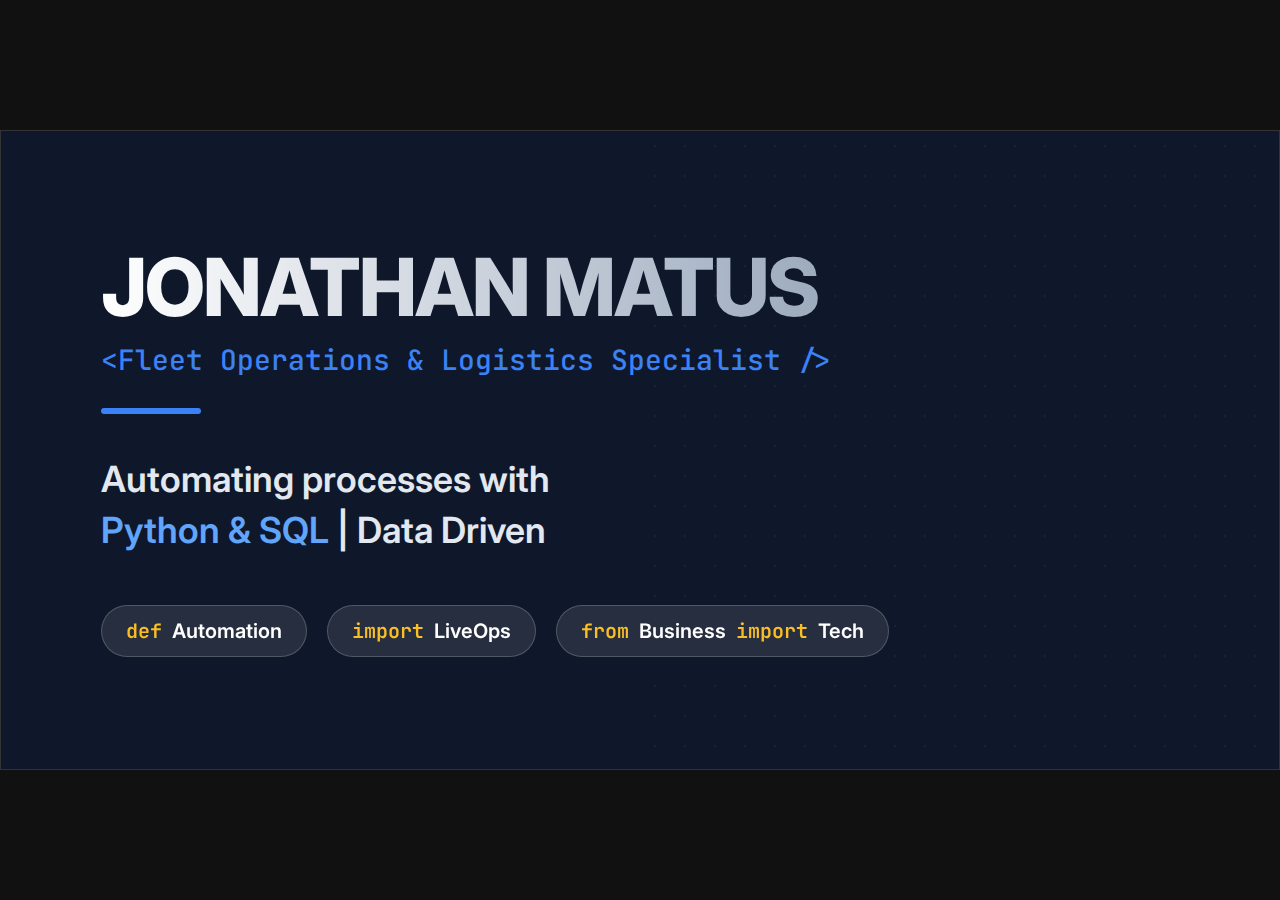
<file: assets/images/banner_readme.html>
<!DOCTYPE html>
<html lang="en">
<head>
    <meta charset="UTF-8">
    <meta name="viewport" content="width=device-width, initial-scale=1.0">
    <title>Banner GitHub - Jonathan Matus</title>
    <link href="https://fonts.googleapis.com/css2?family=Inter:wght@400;600;800&family=JetBrains+Mono:wght@500&display=swap" rel="stylesheet">
    <style>
        body {
            margin: 0;
            display: flex;
            justify-content: center;
            align-items: center;
            height: 100vh;
            background-color: #111;
        }

        /* Dimensiones óptimas para banner de GitHub: 1280x640px (o relación 2:1) */
        .banner {
            width: 1280px;
            height: 640px;
            position: relative;
            overflow: hidden;
            display: flex;
            flex-direction: column;
            justify-content: center;
            align-items: flex-start;
            padding-left: 100px;
            box-sizing: border-box;
            background-color: #0f172a; /* Fondo base oscuro */
            border: 1px solid #333;
        }

        /* FONDO: Imagen de fondo oscurecida + Gradiente */
        .banner-bg {
            position: absolute;
            top: 0;
            left: 0;
            width: 100%;
            height: 100%;
            /* IMAGEN DE FONDO SUGERIDA: Una mezcla de red logística y código */
            /* Usamos un gradiente CSS complejo para simular un fondo tech profesional */
            background: 
                linear-gradient(to right, rgba(15, 23, 42, 0.95) 30%, rgba(15, 23, 42, 0.6) 100%),
                url('https://images.unsplash.com/photo-1586528116311-ad8dd3c8310d?ixlib=rb-4.0.3&auto=format&fit=crop&w=2070&q=80'); /* Imagen de almacén automatizado / logística */
            background-size: cover;
            background-position: center;
            z-index: 0;
        }

        /* Elementos Decorativos Tech */
        .tech-overlay {
            position: absolute;
            top: 0;
            right: 0;
            width: 50%;
            height: 100%;
            background-image: radial-gradient(#3b82f6 1px, transparent 1px);
            background-size: 30px 30px;
            opacity: 0.1;
            z-index: 1;
        }

        /* CONTENIDO TEXTO */
        .content {
            position: relative;
            z-index: 2;
            color: white;
            font-family: 'Inter', sans-serif;
            max-width: 800px;
        }

        .name {
            font-size: 80px;
            font-weight: 800;
            margin: 0;
            line-height: 1.1;
            letter-spacing: -2px;
            background: linear-gradient(90deg, #fff, #94a3b8);
            -webkit-background-clip: text;
            -webkit-text-fill-color: transparent;
        }

        .role {
            font-family: 'JetBrains Mono', monospace;
            font-size: 28px;
            color: #3b82f6; /* Azul brillante */
            margin-top: 10px;
            margin-bottom: 30px;
            font-weight: 500;
        }

        .divider {
            width: 100px;
            height: 6px;
            background: #3b82f6;
            margin-bottom: 40px;
            border-radius: 3px;
        }

        .tagline {
            font-size: 36px;
            font-weight: 600;
            line-height: 1.4;
            color: #e2e8f0;
        }

        .highlight {
            color: #60a5fa; /* Azul más claro */
        }

        .skills-row {
            display: flex;
            gap: 20px;
            margin-top: 50px;
        }

        .skill-badge {
            display: flex;
            align-items: center;
            gap: 10px;
            background: rgba(255, 255, 255, 0.1);
            border: 1px solid rgba(255, 255, 255, 0.2);
            padding: 12px 24px;
            border-radius: 50px;
            font-size: 20px;
            font-weight: 600;
            backdrop-filter: blur(10px);
        }

        .skill-icon {
            font-family: 'JetBrains Mono', monospace;
            color: #fbbf24; /* Amarillo para iconos/código */
        }

    </style>
</head>
<body>

    <div class="banner">
        <div class="banner-bg"></div>
        <div class="tech-overlay"></div>

        <div class="content">
            <h1 class="name">JONATHAN MATUS</h1>
            <div class="role">&lt;Fleet Operations & Logistics Specialist /&gt;</div>
            <div class="divider"></div>
            
            <div class="tagline">
                Automating processes with <br>
                <span class="highlight">Python & SQL</span> | Data Driven
            </div>

            <div class="skills-row">
                <div class="skill-badge">
                    <span class="skill-icon">def</span> Automation
                </div>
                <div class="skill-badge">
                    <span class="skill-icon">import</span> LiveOps
                </div>
                <div class="skill-badge">
                    <span class="skill-icon">from</span> Business <span class="skill-icon">import</span> Tech
                </div>
            </div>
        </div>
    </div>

</body>
</html>
</file>
